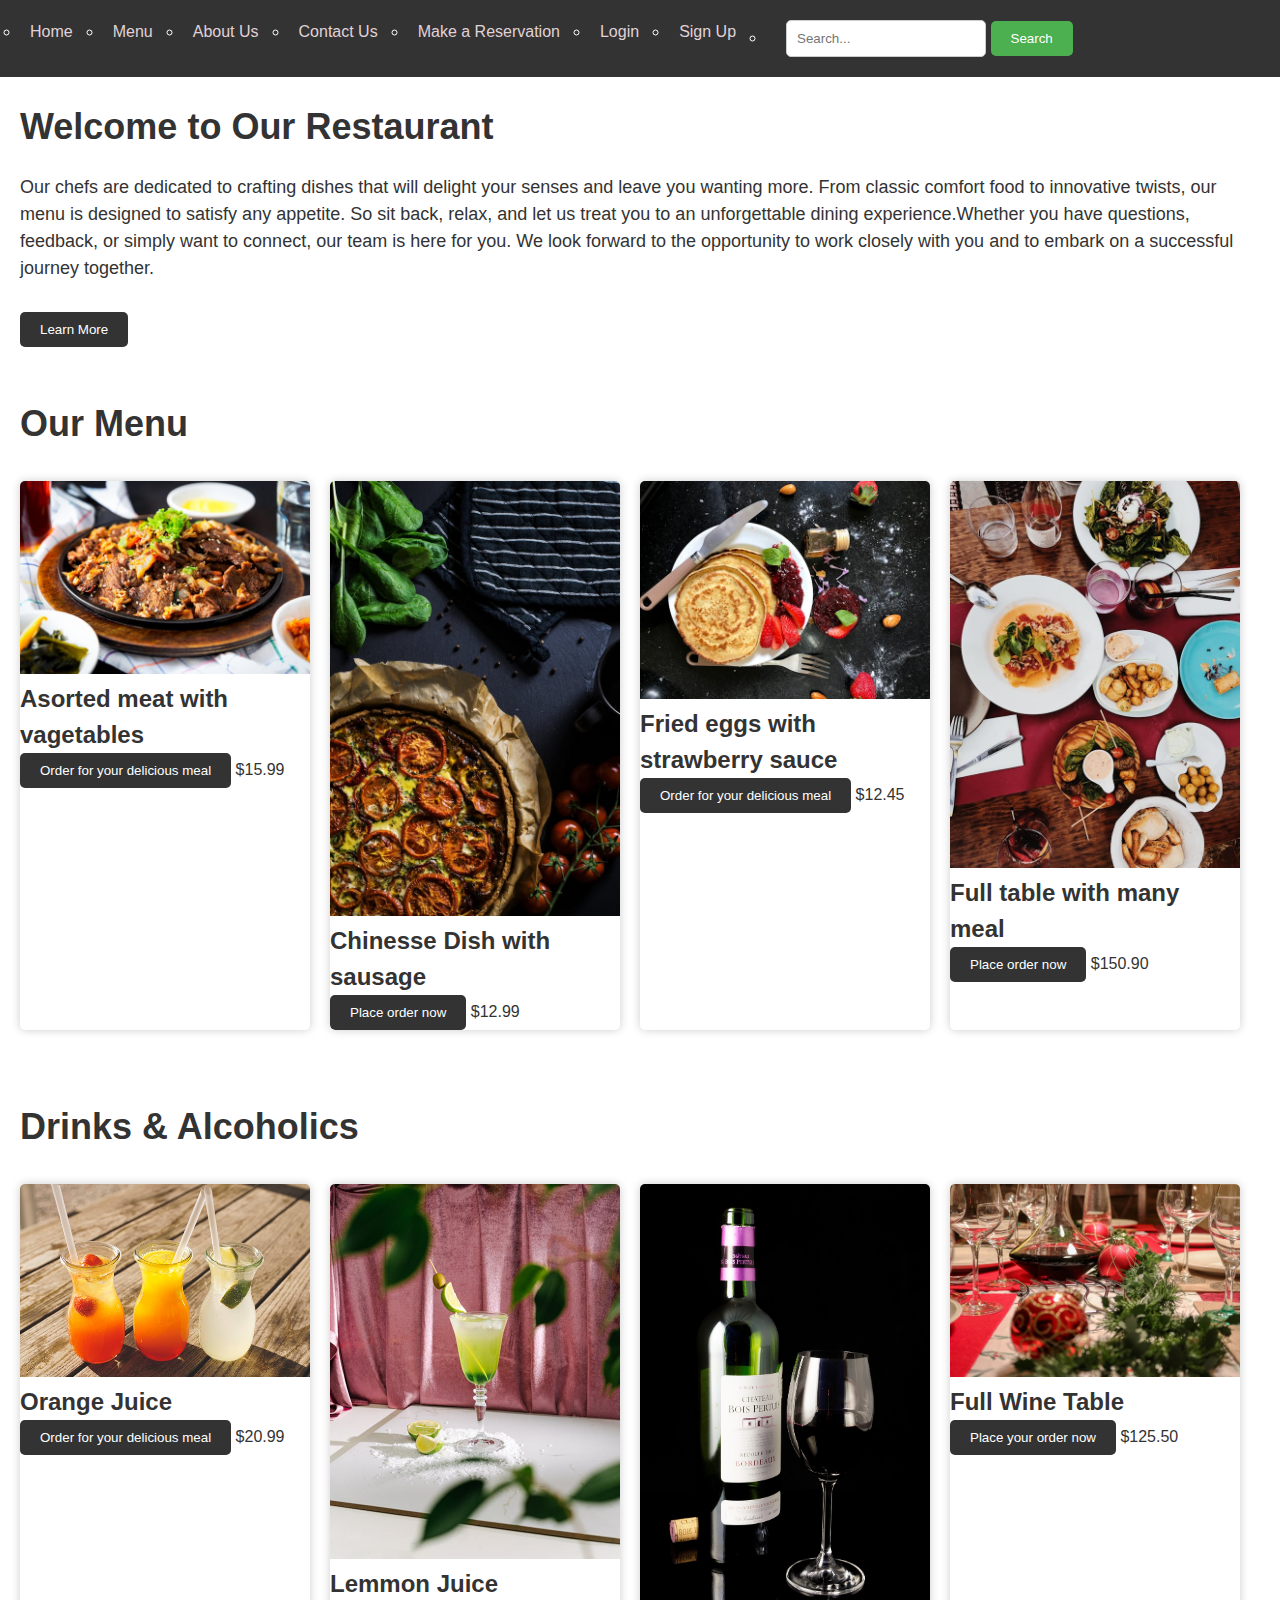
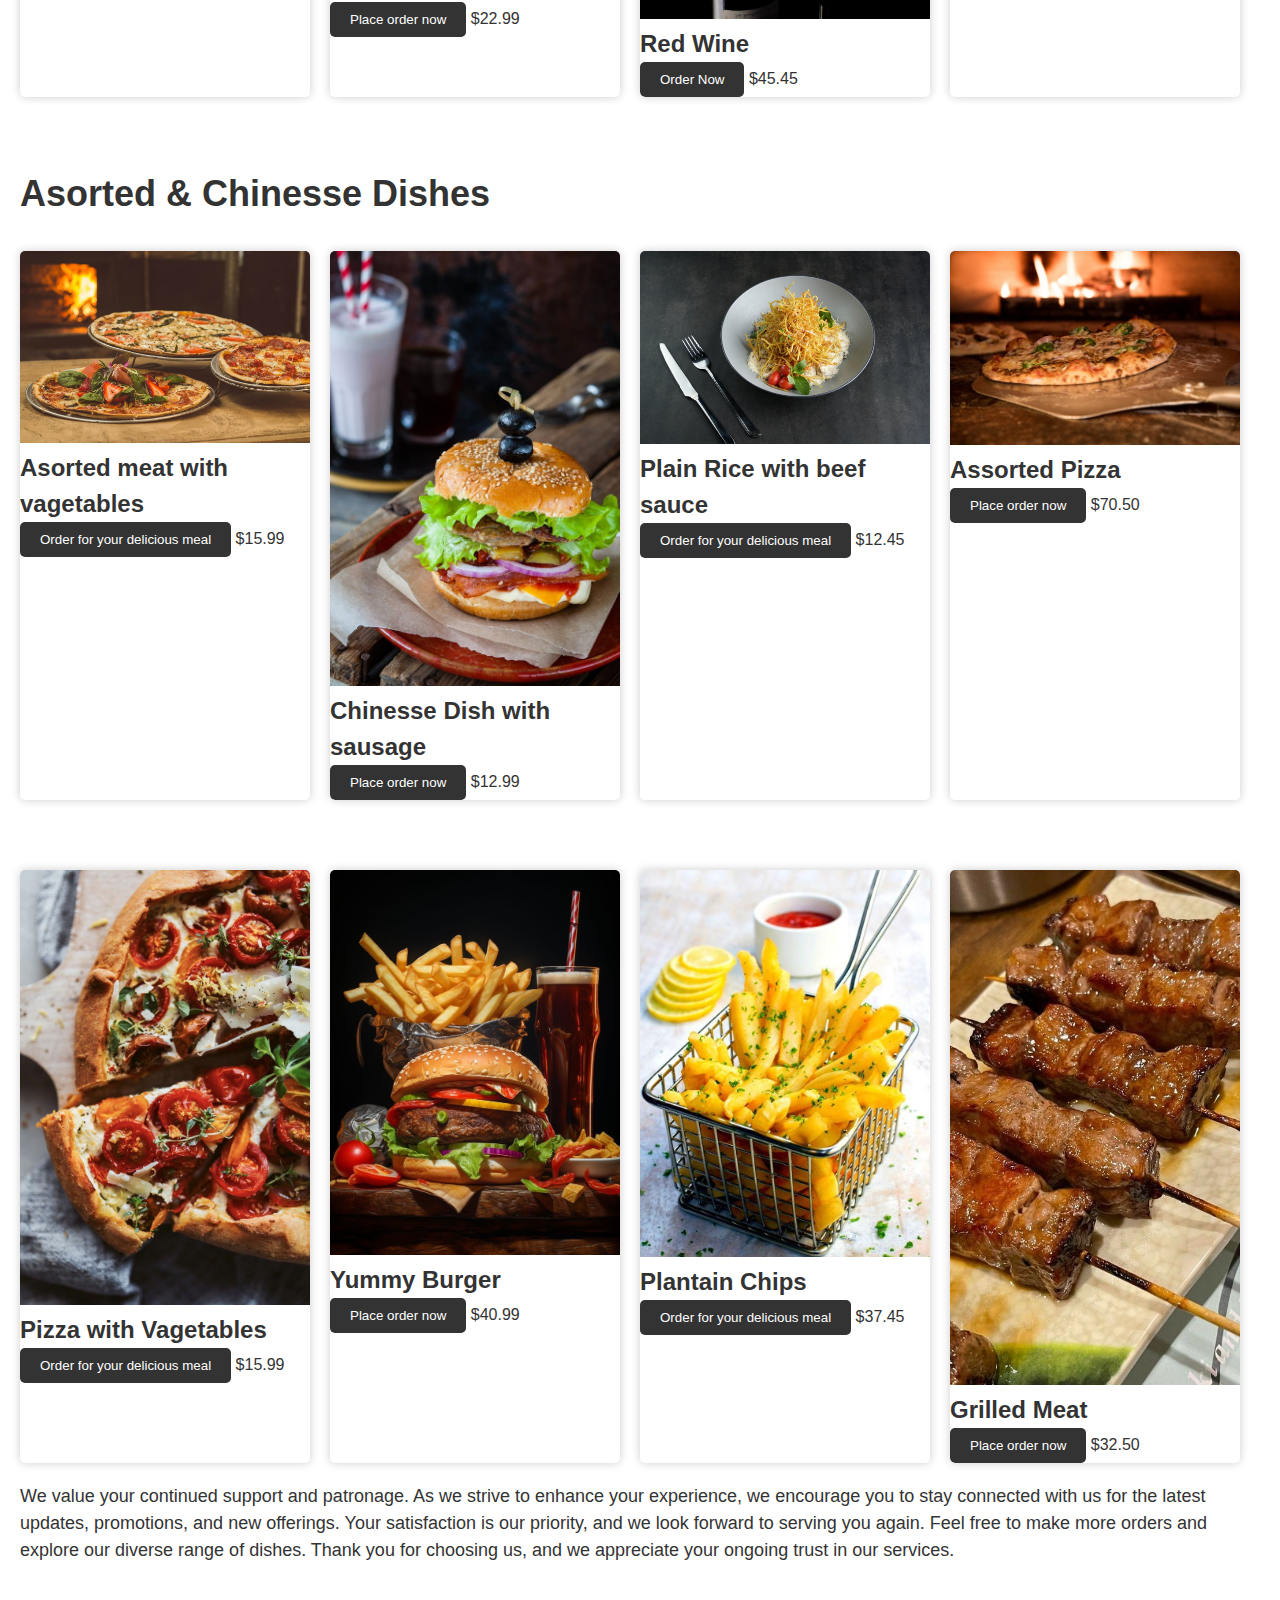
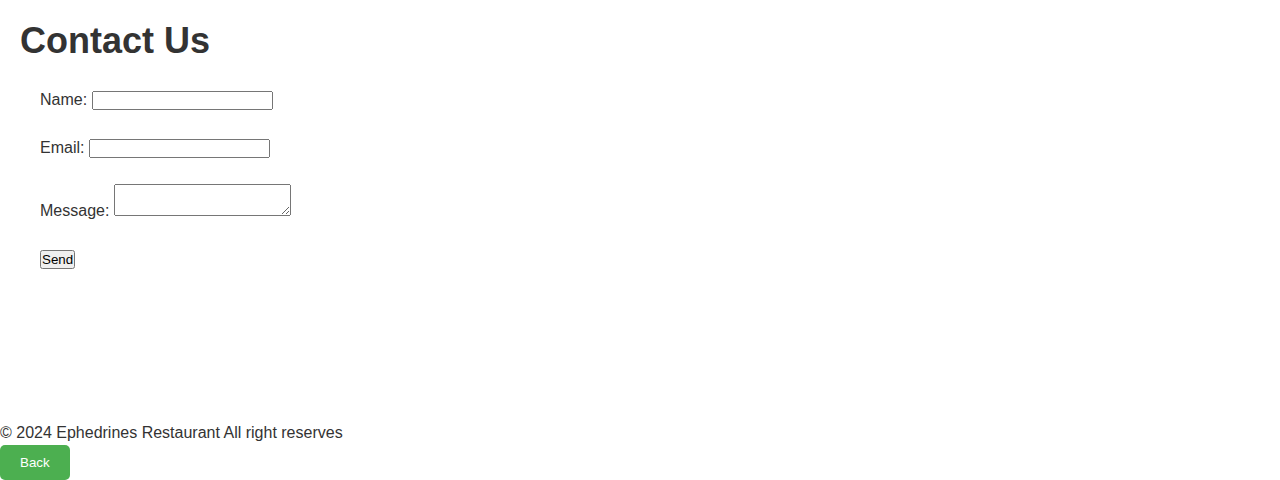
<file: index.html>
<!DOCTYPE html>
<html lang="en">
<head>
    <meta charset="UTF-8">
    <meta name="viewport" content="width=device-width, initial-scale=1.0">
    <title>Ephedrines Kitchen</title>
    <link rel="stylesheet" href="css/style.css">
</head>
<body>
    <header>
        <nav>
            <ul> 
                <li><a href="home.html" target="_self">Home</a></li>
                <li><a href="menu.html" target="_self">Menu</a></li>
                <li><a href="pages/about.html" target="_self">About Us</a></li>
                <li><a href="contact.html" target="_self">Contact Us</a></li>
                <li><a href="reservation.html" target="_self">Make a Reservation</a></li>
                <li><a href="#" id="login-btn">Login</a></li>
                <li><a href="#" id="signup-btn">Sign Up</a></li>
                <li>
                    <form>
                        <input type="search" id="search" placeholder="Search...">
                        <button type="submit">Search</button>
                    </form>
                </li>
            </ul>

        </nav>
    </header>
    <div class="modal" id="login-modal">
        <div class="modal-content">
            <h2>Login</h2>
            <form>
                <label for="username">Username:</label>
                <input type="text" id="username" name="username"><br><br>
                <label for="password">Password:</label>
                <input type="password" id="password" name="password"><br><br>
                <input type="submit" value="Login">
            </form>
            <p>Don't have an account? <a href="#" id="signup-link">Sign Up</a></p>
        </div>
    </div>
    <div class="modal" id="signup-modal">
        <div class="modal-content">
            <h2>Sign Up</h2>
            <form>
                <label for="username">Username:</label>
                <input type="text" id="username" name="username"><br><br>
                <label for="email">Email:</label>
                <input type="email" id="email" name="email"><br><br>
                <label for="password">Password:</label>
                <input type="password" id="password" name="password"><br><br>
                <label for="confirm-password">Confirm Password:</label>
                <input type="password" id="confirm-password" name="confirm-password"><br><br>
                <input type="submit" value="Sign Up">
            </form>
            <p>Already have an account? <a href="#" id="login-link">Login</a></p>
        </div>
    </div>
    <main>
        <section id="home">
            <h1>Welcome to Our Restaurant</h1>
            <p>Our chefs are dedicated to crafting dishes that will delight your senses and leave you wanting more. From classic comfort food to innovative twists, our menu is designed to satisfy any appetite. So sit back, relax, and let us treat you to an unforgettable dining experience.Whether you have questions, feedback, or simply want to connect, our team is here for you. We look forward to the opportunity to work closely with you and to embark on a successful journey together.</p>
            <button>Learn More</button>
        </section>
        <section id="menu">
            <h1>Our Menu</h1>
            <ul>
                <li>
                    <img src="images/pexels-photo-2313686.jpeg" alt="Dish 1" class="glass-frame">
                    <h2>Asorted meat with vagetables</h2>
                    <button>Order for your delicious meal</button>
                    <span>$15.99</span>
                </li>
                <li>
                    <img src="images/pexels-photo-604969.jpeg" alt="Dish 2" class="glass-frame">
                    <h2>Chinesse Dish with sausage</h2>
                    <button>Place order now</button>
                    <span>$12.99</span>
                </li>
                <li>
                    <img src="images/pexels-photo-2113556.jpeg" alt="Dish 3" class="glass-frame">
                    <h2>Fried eggs with strawberry sauce</h2>
                    <button>Order for your delicious meal</button>
                    <span>$12.45</span>
                </li>
                <li>
                    <img src="images/pexels-photo-541216.jpeg" alt="Dish 4" class="glass-frame">
                    <h2>Full table with many meal</h2>
                    <button>Place order now</button>
                    <span>$150.90</span>
                </li>
            </ul>
        </section>
        <section id="about">
            <h1>Drinks & Alcoholics</h1>
            <ul>
                <li>
                    <img src="images/pexels-photo-1233319.jpeg" alt="Drink 1" class="glass-frame">
                    <h2>Orange Juice</h2>
                    <button>Order for your delicious meal</button>
                    <span>$20.99</span>
                </li>
                <li>
                    <img src="images/pexels-photo-8084601.jpeg" alt="Drink 2" class="glass-frame">
                    <h2>Lemmon Juice</h2>
                    <button>Place order now</button>
                    <span>$22.99</span>
                </li>
                <li>
                    <img src="images/wine-870734_1280.jpg" alt="Drink 3" class="glass-frame">
                    <h2>Red Wine</h2>
                    <button>Order Now</button>
                    <span>$45.45</span>
                </li>
                <li>
                    <img src="images/table-4718533_1280.jpg" alt="Drink 4" class="glass-frame">
                    <h2>Full Wine Table</h2>
                    <button>Place your order now</button>
                    <span>$125.50</span>
                </li>
            </ul>
        </section>
        <section id="contact">
            <h1>Asorted & Chinesse Dishes</h1>
            <ul>
                <li>
                    <img src="images/pexels-photo-1566837.jpeg" alt="Dish 5" class="glass-frame">
                    <h2>Asorted meat with vagetables</h2>
                    <button>Order for your delicious meal</button>
                    <span>$15.99</span>
                </li>
                <li>
                    <img src="images/pexels-photo-327158.jpeg" alt="Dish 6" class="glass-frame">
                    <h2>Chinesse Dish with sausage</h2>
                    <button>Place order now</button>
                    <span>$12.99</span>
                </li>
                <li>
                    <img src="images/free-photo-of-a-plate-with-a-rice-dish.jpeg" alt="Dish 7" class="glass-frame">
                    <h2>Plain Rice with beef sauce</h2>
                    <button>Order for your delicious meal</button>
                    <span>$12.45</span>
                </li>
                <li>
                    <img src="images/pexels-photo-905847.jpeg" alt="Dish 4" class="glass-frame">
                    <h2>Assorted Pizza</h2>
                    <button>Place order now</button>
                    <span>$70.50</span>
                </li>
            </ul>
        </section>
        <section id="natural fruits">
            <ul>
                <li>
                    <img src="images/Pizza.jpg" alt="Dish 5" class="glass-frame">
                    <h2>Pizza with Vagetables</h2>
                    <button>Order for your delicious meal</button>
                    <span>$15.99</span>
                </li>
                <li>
                    <img src="images/yumme burger.jpg" alt="Dish 6" class="glass-frame">
                    <h2>Yummy Burger</h2>
                    <button>Place order now</button>
                    <span>$40.99</span>
                </li>
                <li>
                    <img src="images/chips.jpg" alt="Dish 7" class="glass-frame">
                    <h2>Plantain Chips</h2>
                    <button>Order for your delicious meal</button>
                    <span>$37.45</span>
                </li>
                <li>
                    <img src="images/meat.jpg" alt="Dish 8" class="glass-frame">
                    <h2>Grilled Meat</h2>
                    <button>Place order now</button>
                    <span>$32.50</span>
                </li>
            </ul> 
            <p>We value your continued support and patronage. As we strive to enhance your experience, we encourage you to stay connected with us for the latest updates, promotions, and new offerings. Your satisfaction is our priority, and we look forward to serving you again. Feel free to make more orders and explore our diverse range of dishes. Thank you for choosing us, and we appreciate your ongoing trust in our services.




            </p>
        </section>
        <section id="contact">
            <h1>Contact Us</h1>
            <form>
                <label for="name">Name:</label>
                <input type="text" id="name" name="name"><br><br>
                <label for="email">Email:</label>
                <input type="email" id="email" name="email"><br><br>
                <label for="message">Message:</label>
                <textarea id="message" name="message"></textarea><br><br>
                <input type="submit" value="Send">
            </form>
        </section>    
    </main>
    <footer>
        <p>&copy;  2024 Ephedrines Restaurant All right reserves</p>
    </footer>
    <button onclick="history.back()">Back</button>
    <script src="js/script.js"></script>
</body>
</html>
</file>
<file: css/style.css>
/* Reset styles for all elements */
* {
  margin: 0;
  padding: 0;
  box-sizing: border-box;
}

/* Global styles for the body and header */
body {
  font-family: Arial, sans-serif;
  font-size: 16px;
  line-height: 1.5;
  color: #333;
}

header {
  background-color: #333;
  color: #fff;
  padding: 20px;
  position: fixed;
  top: 0;
  left: 0;
  width: 100%;
  z-index: 100;
}

header nav {
  display: flex;
  justify-content: space-between;
  align-items: center;
}

header nav ul {
  display: flex;
  list-style: circle;
}

header nav ul li {
  margin-right: 20px;
}

header nav ul li:last-child {
  margin-right: 0;
}

header nav ul li a {
  color: #e0d2d7;
  text-decoration: none;
  padding: 10px;
  border-radius: 5px;
  transition: background-color 0.3s ease;
}

header nav ul li a:hover {
  background-color: #ece1e5;
  color: #020314;
}

header nav ol {
  position: absolute;
  top: 100%;
  left: 0;
  width: 100%;
  height: 100%;
  background-color: rgba(255, 255, 255, 0.5);
  display: flex;
  justify-content: center;
  align-items: center;
  visibility: hidden;
  opacity: 0;
  transition: visibility 0s, opacity 0.3s ease;
}

header nav ol img {
  width: 100%;
  height: 100%;
  object-fit: cover;
  border-radius: 10px;
}

header nav ol.show {
  visibility: visible;
  opacity: 1;
}

/* Styles for the main section */
main {
  padding: 100px 20px;
}

main section {
  margin-bottom: 50px;
}

main section h1 {
  font-size: 36px;
  margin-bottom: 20px;
}

main section p {
  font-size: 18px;
  line-height: 1.5;
  margin-bottom: 30px;
}

main section button {
  background-color: #333;
  color: #fff;
  border: none;
  padding: 10px 20px;
  border-radius: 5px;
  cursor: pointer;
  transition: background-color 0.3s ease;
}

main section button:hover {
  background-color: #fff;
  color: #333;
}

main section ul {
  display: flex;
  flex-wrap: wrap;
  list-style: none;
  margin-top: 30px;
}

main section li {
  width: calc(25% - 20px);
  margin-right: 20px;
  margin-bottom: 20px;
  background-color: #fff;
  border-radius: 5px;
  overflow: hidden;
  box-shadow: 0 0 10px rgba(0, 0, 0, 0.2);
  transition: transform 0.3s ease;
}

main section li:nth-child(4n) {
  margin-right: 0;
}

main section li:hover {
  transform: translateY(-10px);
}

main section li img {
  width: 100%;
}

footer {
 position: center;
}

/* Modal styles */
.modal {
  display: none;
  position: fixed;
  z-index: 1;
  left: 0;
  top: 0;
  width: 100%;
  height: 100%;
  overflow: auto;
  background-color: rgba(0, 0, 0, 0.5);
}

.modal-content {
  background-color: #fff;
  margin: 10% auto;
  padding: 20px;
  border: 1px solid #ccc;
  width: 50%;
}

.modal-content h2 {
  margin-top: 0;
}

.modal-content form {
  display: flex;
  flex-direction: column;
  align-items: center;
}

.modal-content label {
  margin-bottom: 10px;
}

.modal-content input[type="text"],.modal-content input[type="email"],.modal-content input[type="password"] {
  width: 100%;
  padding: 10px;
  margin-bottom: 20px;
  border: 1px solid #ccc;
}

.modal-content input[type="submit"] {
  background-color: #333;
  color: #fff;
  padding: 10px 20px;
  border: none;
  border-radius: 5px;
  cursor: pointer;
}

.modal-content input[type="submit"]:hover {
  background-color: #fff;
  color: #333;
}

.modal-content p {
  margin-top: 20px;
}

.modal-content a {
  text-decoration: none;
  color: #333;
}

.modal-content a:hover {
  color: #fff;
}

/* Show the modal when the login or sign up button is clicked */
#login-btn, #signup-btn {
  cursor: pointer;
}

#login-btn:hover, #signup-btn:hover {
  color: #fff;
}

#login-modal.show, #signup-modal.show {
  display: block;
}

/* Add a blur glass frame to the modal content */
.modal-content {
  /* ... existing styles ... */
  backdrop-filter: blur(10px);
  -webkit-backdrop-filter: blur(10px);
  background-color: rgba(255, 255, 255, 0.5);
  border-radius: 10px;
  box-shadow: 0 0 10px rgba(0, 0, 0, 0.2);
}

button[onclick="history.back()"] {
  background-color: #4CAF50;
  color: #fff;
  padding: 10px 20px;
  border: none;
  border-radius: 5px;
  cursor: pointer;
}

button[onclick="history.back()"]:hover {
  background-color: #3e8e41;
}

form {
  display: inline-block;
  margin-left: 20px;
}

input[type="search"] {
  padding: 10px;
  border: 1px solid #ccc;
  border-radius: 5px;
  width: 200px;
}

button[type="submit"] {
  background-color: #4CAF50;
  color: #fff;
  padding: 10px 20px;
  border: none;
  border-radius: 5px;
  cursor: pointer;
}

button[type="submit"]:hover {
  background-color: #3e8e41;
}

.morphine-glass-paragraph {
  /* Background and texture */
  background-color: #f7f7f7; /* Light gray background */
  background-image: linear-gradient(to bottom, rgba(255, 255, 255, 0.5), rgba(255, 255, 255, 0.2));
  background-size: 100% 300px;
  background-position: 0% 100%;

  /* Typography */
  font-family: 'Montserrat', sans-serif;
  font-size: 18px;
  line-height: 1.5;
  color: #333; /* Dark gray text */

  /* Borders and shadows */
  border-radius: 10px;
  border: 1px solid #ddd; /* Light gray border */
  box-shadow: 0 2px 4px rgba(0, 0, 0, 0.1);

  /* Padding and margin */
  padding: 20px;
  margin: 30px 0;

  /* Additional styles */
  text-align: justify;
  hyphens: auto;
}
</file>
